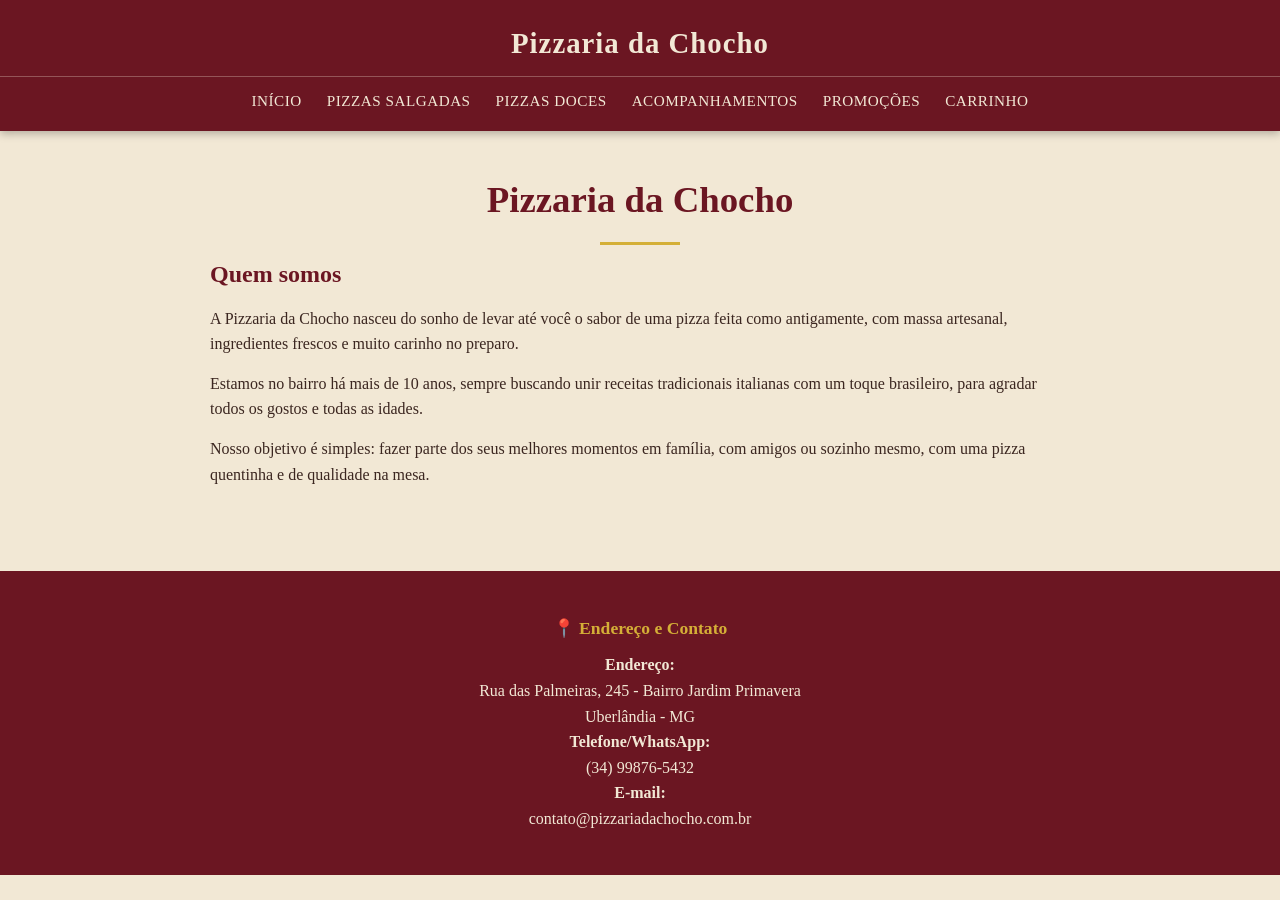
<file: pizzariacris-main/pizzaria/index.html>
<!DOCTYPE html>
<html lang="pt-br">
<head>
    <meta charset="UTF-8">
    <meta name="viewport" content="width=device-width, initial-scale=1.0">
    <title>Pizzaria da Chocho</title>
    <link rel="stylesheet" href="stele.css">
</head>
<body>
<header>
    <div class="topo">
        
        <p class="nome-marca">Pizzaria da Chocho</p>
    </div>
    <nav>
        <a href="index.html">Início</a>
        <a href="salgado.html">Pizzas salgadas</a>
        <a href="doce.html">Pizzas doces</a>
        <a href="bebidas.html">Acompanhamentos</a>
        <a href="promo.html">Promoções</a>
        <a href="carrinho.html">Carrinho</a>
    </nav>
</header>

<main>
    <h1>Pizzaria da Chocho</h1>

    <section>
        <h2>Quem somos</h2>
        <p>
            A Pizzaria da Chocho nasceu do sonho de levar até você o sabor
            de uma pizza feita como antigamente, com massa artesanal, ingredientes
            frescos e muito carinho no preparo.
        </p>
        <p>
            Estamos no bairro há mais de 10 anos, sempre buscando unir receitas
            tradicionais italianas com um toque brasileiro, para agradar todos
            os gostos e todas as idades.
        </p>
        <p>
            Nosso objetivo é simples: fazer parte dos seus melhores momentos em
            família, com amigos ou sozinho mesmo, com uma pizza quentinha e de
            qualidade na mesa.
        </p>
    </section>

</main>

<footer>
    
        <div class="info-card">
            <h3>&#128205; Endereço e Contato</h3>
            <p><strong>Endereço:</strong><br>Rua das Palmeiras, 245 - Bairro Jardim Primavera<br>Uberlândia - MG</p>
            <p><strong>Telefone/WhatsApp:</strong><br>(34) 99876-5432</p>
            <p><strong>E-mail:</strong><br>contato@pizzariadachocho.com.br</p>
        </div>
    </div>
</footer>
</body>
</html>
</file>
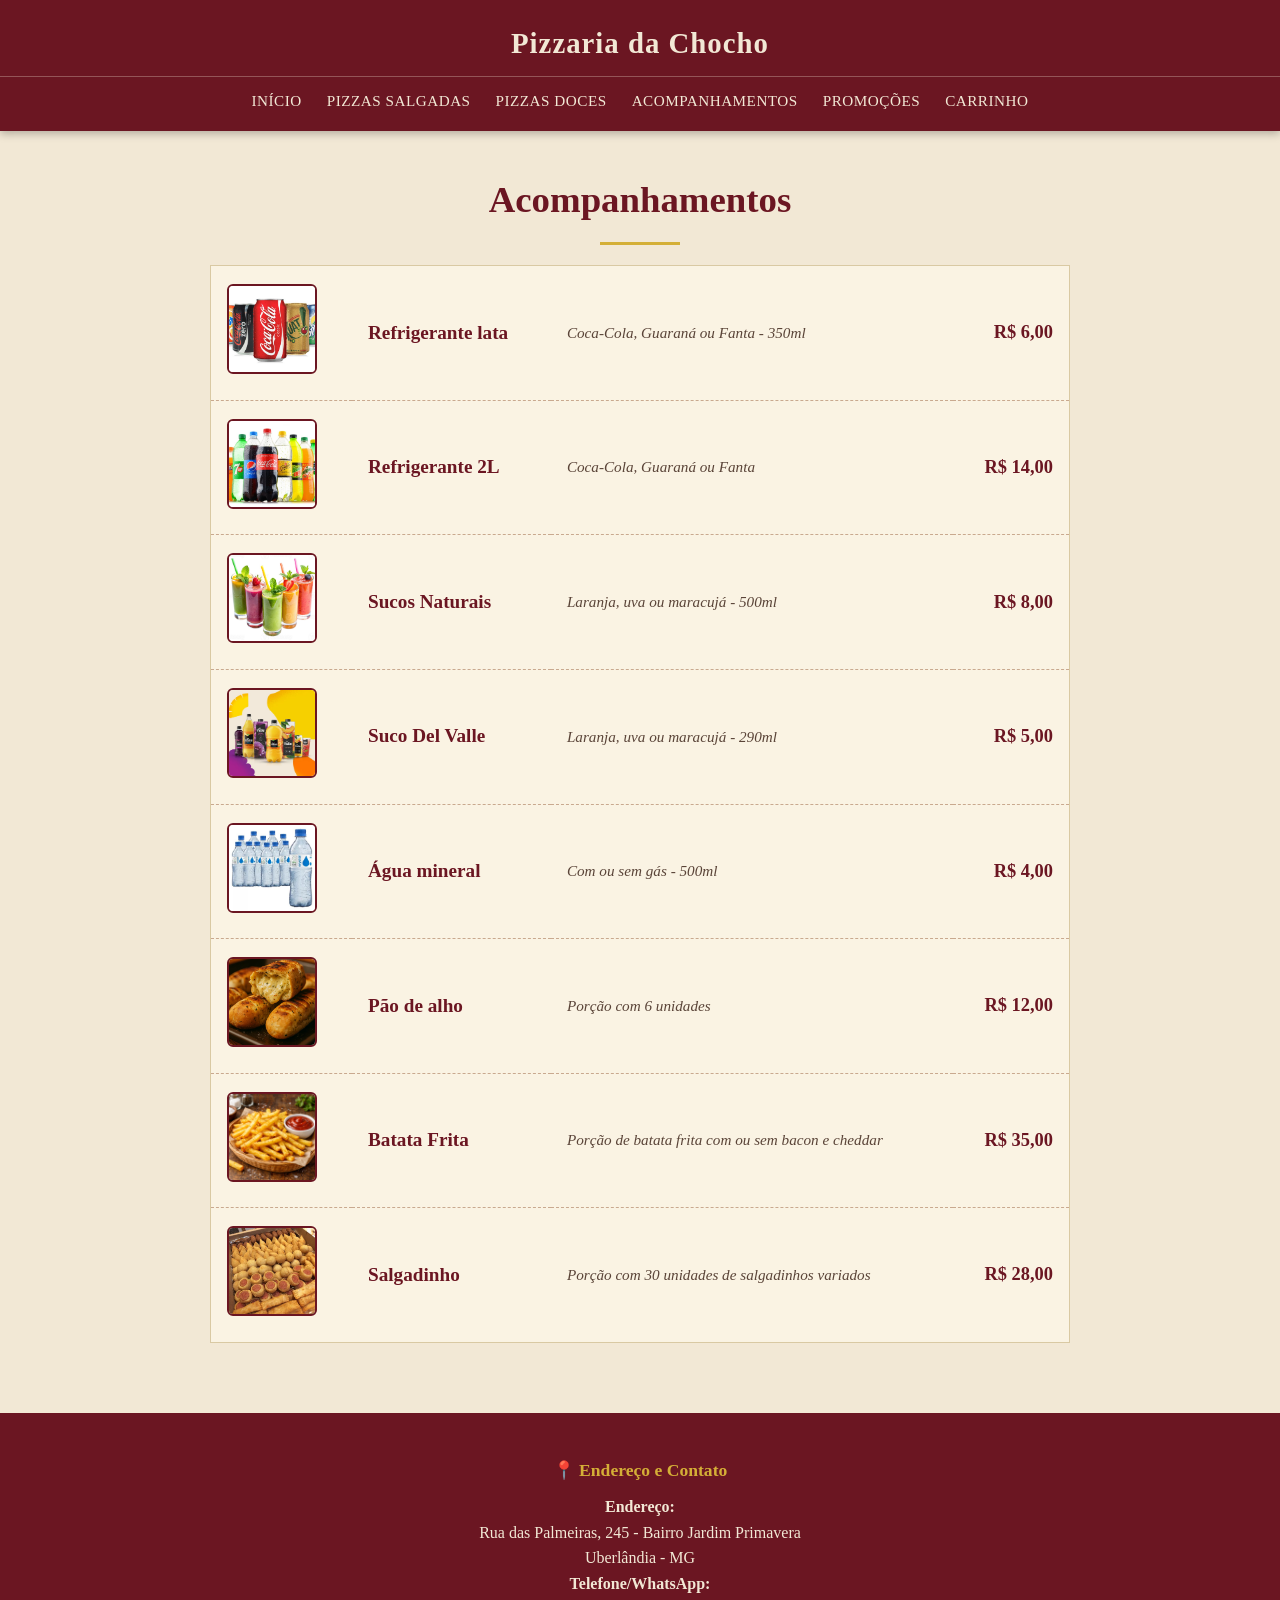
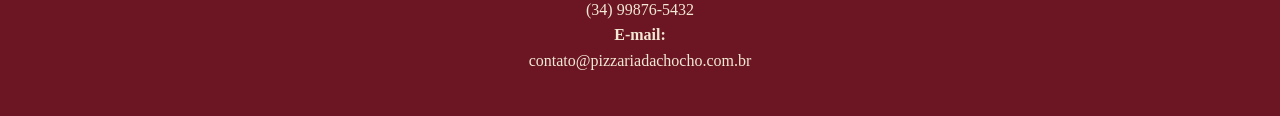
<file: pizzariacris-main/pizzaria/bebidas.html>
<!DOCTYPE html>
<html lang="pt-br">
<head>
    <meta charset="UTF-8">
    <meta name="viewport" content="width=device-width, initial-scale=1.0">
    <title>Acompanhamentos</title>
    <link rel="stylesheet" href="stele.css">
</head>
<body>
<header>
    <div class="topo">
        
        <p class="nome-marca">Pizzaria da Chocho</p>
    </div>
    <nav>
        <a href="index.html">Início</a>
        <a href="salgado.html">Pizzas salgadas</a>
        <a href="doce.html">Pizzas doces</a>
        <a href="bebidas.html">Acompanhamentos</a>
        <a href="promo.html">Promoções</a>
        <a href="carrinho.html">Carrinho</a>
    </nav>
</header>

<main>
    <h1>Acompanhamentos</h1>

    <section>
        <table>
            <tr>
                <th>Foto</th>
                <th>Item</th>
                <th>Descrição</th>
                <th>Preço</th>
            </tr>
            <tr>
                <td><img class="foto-prato" src="original.jpg" alt="Refrigerante lata"></td>
                <td>Refrigerante lata</td>
                <td>Coca-Cola, Guaraná ou Fanta - 350ml</td>
                <td>R$ 6,00</td>
            </tr>
            <tr>
                <td><img class="foto-prato" src="refri.jpg" alt="Refrigerante 2L"></td>
                <td>Refrigerante 2L</td>
                <td>Coca-Cola, Guaraná ou Fanta</td>
                <td>R$ 14,00</td>
            </tr>
            <tr>
                <td><img class="foto-prato" src="natural.jpg" alt="Suco natural"></td>
                <td>Sucos Naturais</td>
                <td>Laranja, uva ou maracujá - 500ml</td>
                <td>R$ 8,00</td>
            </tr>
             <tr>
                <td><img class="foto-prato" src="delvale.jpg" alt="Suco Dellvale"></td>
                <td>Suco Del Valle</td>
                <td>Laranja, uva ou maracujá - 290ml</td>
                <td>R$ 5,00</td>
            </tr>
            <tr>
                <td><img class="foto-prato" src="agua.jpg" alt="Água mineral"></td>
                <td>Água mineral</td>
                <td>Com ou sem gás - 500ml</td>
                <td>R$ 4,00</td>
            </tr>
            <tr>
                <td><img class="foto-prato" src="alho.jpg" alt="Pão de alho"></td>
                <td>Pão de alho</td>
                <td>Porção com 6 unidades</td>
                <td>R$ 12,00</td>
            </tr>
            <tr>
                <td><img class="foto-prato" src="batata.jpg" alt="Batata Frita"></td>
                <td>Batata Frita</td>
                <td>Porção de batata frita com ou sem bacon e cheddar</td>
                <td>R$ 35,00</td>
            </tr>
            <tr>
                <td><img class="foto-prato" src="salgadinho.jpg" alt="Salgadinho"></td>
                <td>Salgadinho</td>
                <td>Porção com 30 unidades de salgadinhos variados</td>
                <td>R$ 28,00</td>
            </tr>
        </table>
    </section>
</main>

<footer>
    
        <div class="info-card">
            <h3>&#128205; Endereço e Contato</h3>
            <p><strong>Endereço:</strong><br>Rua das Palmeiras, 245 - Bairro Jardim Primavera<br>Uberlândia - MG</p>
            <p><strong>Telefone/WhatsApp:</strong><br>(34) 99876-5432</p>
            <p><strong>E-mail:</strong><br>contato@pizzariadachocho.com.br</p>
        </div>
    </div>
</footer>
</body>
</html>
</file>
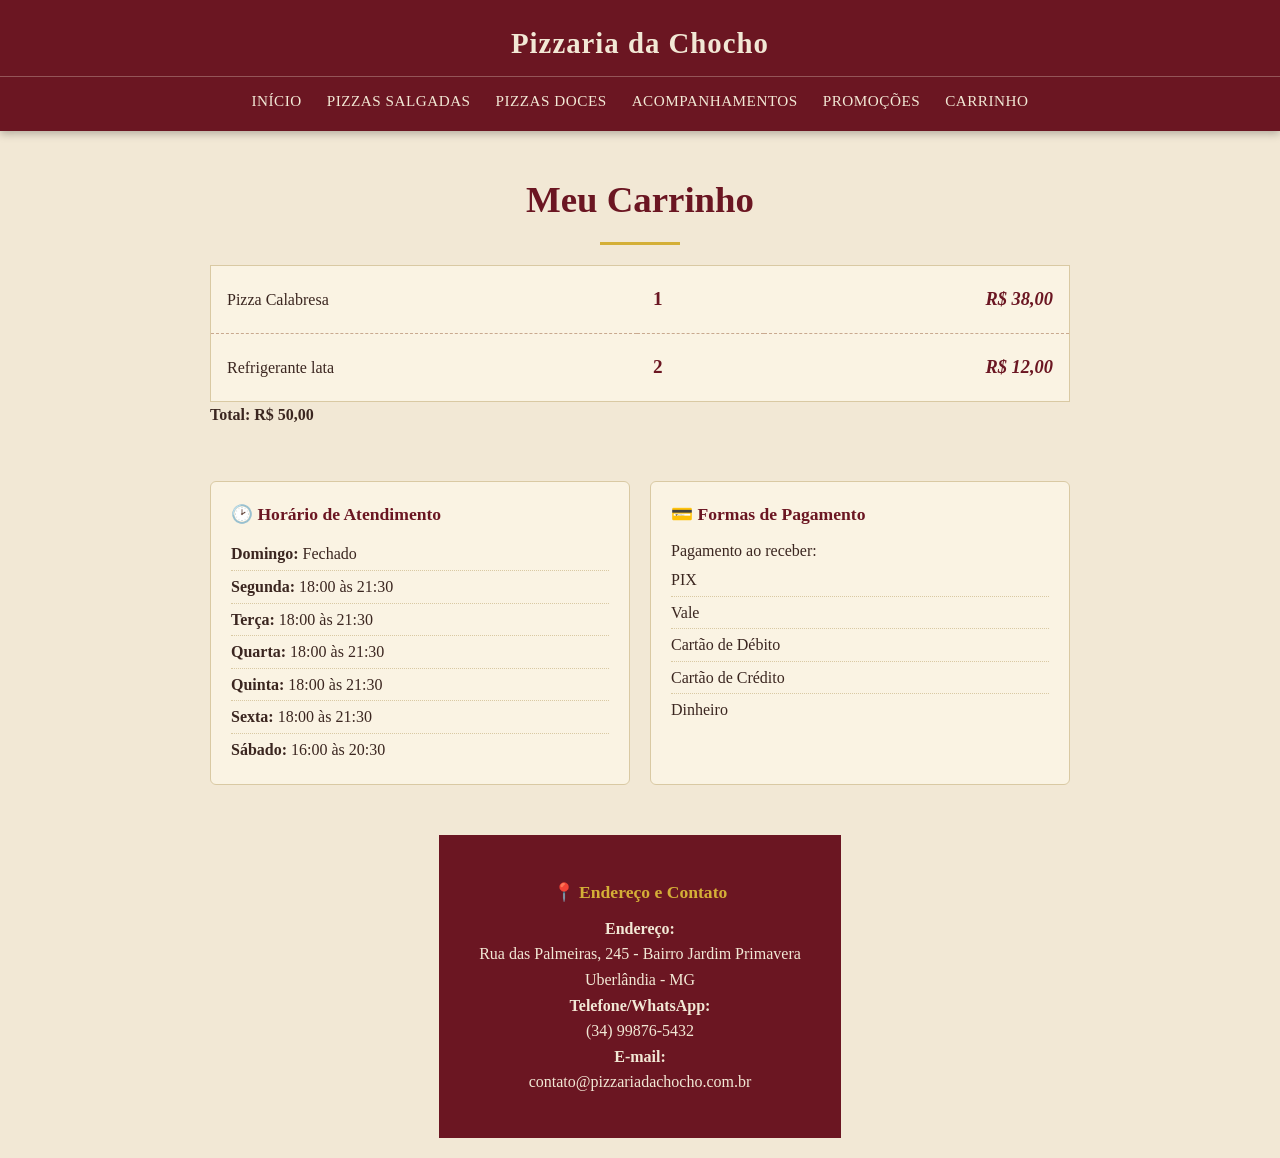
<file: pizzariacris-main/pizzaria/carrinho.html>
<!DOCTYPE html>
<html lang="pt-br">
<head>
    <meta charset="UTF-8">
    <meta name="viewport" content="width=device-width, initial-scale=1.0">
    <title>Carrinho</title>
    <link rel="stylesheet" href="stele.css">
</head>
<body>
<header>
    <div class="topo">
        
        <p class="nome-marca">Pizzaria da Chocho</p>
    </div>
    <nav>
        <a href="index.html">Início</a>
        <a href="salgado.html">Pizzas salgadas</a>
        <a href="doce.html">Pizzas doces</a>
        <a href="bebidas.html">Acompanhamentos</a>
        <a href="promo.html">Promoções</a>
        <a href="carrinho.html">Carrinho</a>
    </nav>
</header>

<main>
    <h1>Meu Carrinho</h1>

    <section>
        <table>
            <tr>
                <th>Item</th>
                <th>Quantidade</th>
                <th>Preço</th>
            </tr>
            <tr>
                <td>Pizza Calabresa</td>
                <td>1</td>
                <td>R$ 38,00</td>
            </tr>
            <tr>
                <td>Refrigerante lata</td>
                <td>2</td>
                <td>R$ 12,00</td>
            </tr>
        </table>
        <p><strong>Total: R$ 50,00</strong></p>
    </section>

    
</main>

<div class="info-cards">
        <div class="info-card">
            <h3>&#128337; Horário de Atendimento</h3>
            <ul>
                <li><strong>Domingo:</strong> Fechado</li>
                <li><strong>Segunda:</strong> 18:00 às 21:30</li>
                <li><strong>Terça:</strong> 18:00 às 21:30</li>
                <li><strong>Quarta:</strong> 18:00 às 21:30</li>
                <li><strong>Quinta:</strong> 18:00 às 21:30</li>
                <li><strong>Sexta:</strong> 18:00 às 21:30</li>
                <li><strong>Sábado:</strong> 16:00 às 20:30</li>
            </ul>
        </div>
        <div class="info-card">
            <h3>&#128179; Formas de Pagamento</h3>
            <p>Pagamento ao receber:</p>
            <ul>
                <li>PIX</li>
                <li>Vale</li>
                <li>Cartão de Débito</li>
                <li>Cartão de Crédito</li>
                <li>Dinheiro</li>
            </ul>
</div>

<footer>
   
        <div class="info-card">
            <h3>&#128205; Endereço e Contato</h3>
            <p><strong>Endereço:</strong><br>Rua das Palmeiras, 245 - Bairro Jardim Primavera<br>Uberlândia - MG</p>
            <p><strong>Telefone/WhatsApp:</strong><br>(34) 99876-5432</p>
            <p><strong>E-mail:</strong><br>contato@pizzariadachocho.com.br</p>
        </div>
    </div>
</footer>
</body>
</html>
</file>
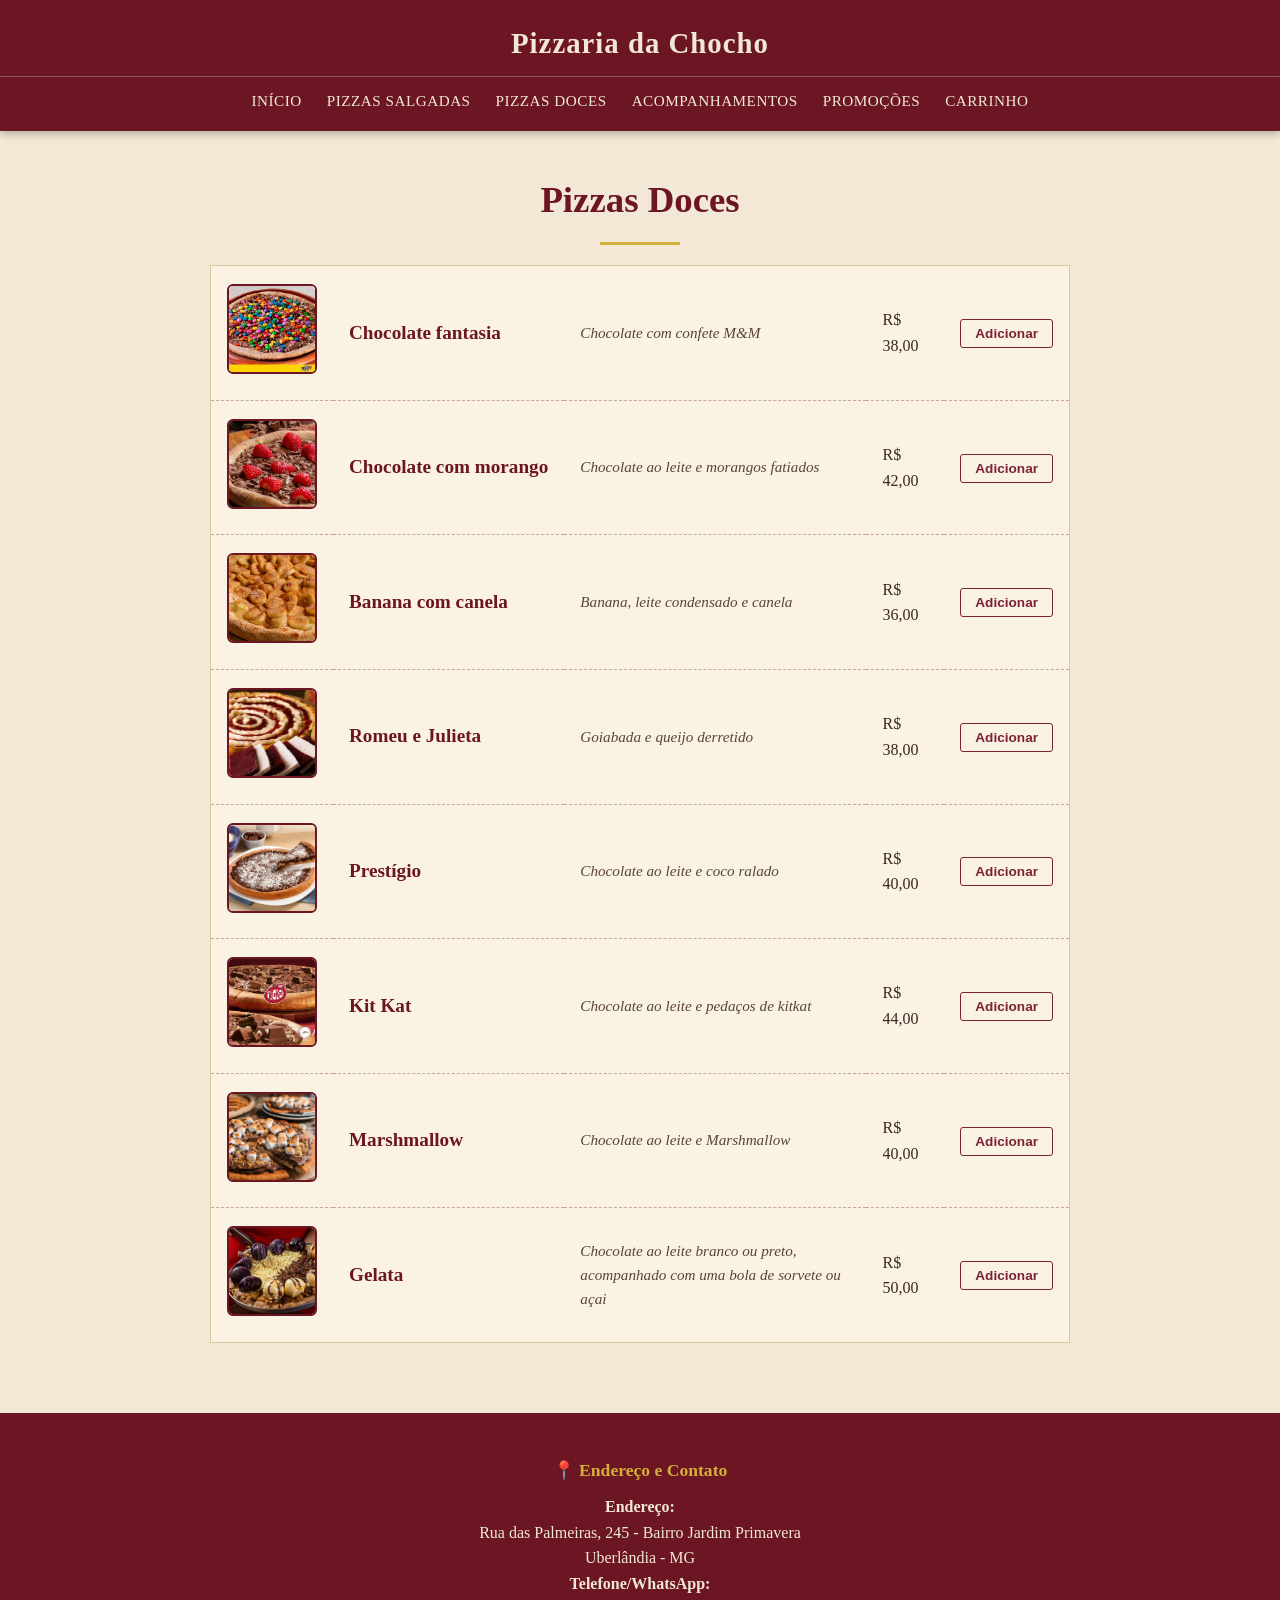
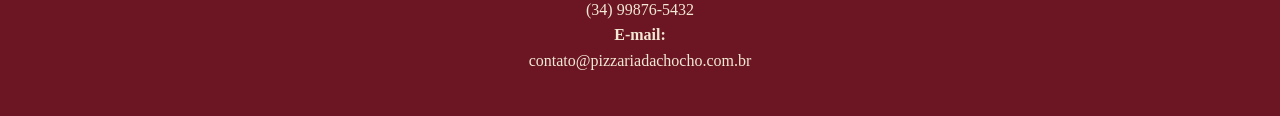
<file: pizzariacris-main/pizzaria/doce.html>
<!DOCTYPE html>
<html lang="pt-br">
<head>
    <meta charset="UTF-8">
    <meta name="viewport" content="width=device-width, initial-scale=1.0">
    <title>Pizzas Doces</title>
    <link rel="stylesheet" href="stele.css">
</head>
<body>
<header>
    <div class="topo">
        
        <p class="nome-marca">Pizzaria da Chocho</p>
    </div>
    <nav>
        <a href="index.html">Início</a>
        <a href="salgado.html">Pizzas salgadas</a>
        <a href="doce.html">Pizzas doces</a>
        <a href="bebidas.html">Acompanhamentos</a>
        <a href="promo.html">Promoções</a>
        <a href="carrinho.html">Carrinho</a>
    </nav>
</header>

<main>
    <h1>Pizzas Doces</h1>

    <section>
        <table>
            <tr>
                <th>Foto</th>
                <th>Pizza</th>
                <th>Ingredientes</th>
                <th>Preço</th>
                <th></th>
            </tr>
            <tr>
                <td><img class="foto-prato" src="fantasia.jpg" alt="Chocolate fantasia"></td>
                <td>Chocolate fantasia</td>
                <td>Chocolate com confete M&M</td>
                <td>R$ 38,00</td>
                <td><button class="add-btn" onclick="addToCart('Chocolate fantasia', 38.00)">Adicionar</button></td>
            </tr>
            <tr>
                <td><img class="foto-prato" src="morango.jpg" alt="Chocolate com morango"></td>
                <td>Chocolate com morango</td>
                <td>Chocolate ao leite e morangos fatiados</td>
                <td>R$ 42,00</td>
                <td><button class="add-btn" onclick="addToCart('Chocolate com morango', 42.00)">Adicionar</button></td>
            </tr>
            <tr>
                <td><img class="foto-prato" src="banana.jpg" alt="Banana com canela"></td>
                <td>Banana com canela</td>
                <td>Banana, leite condensado e canela</td>
                <td>R$ 36,00</td>
                <td><button class="add-btn" onclick="addToCart('Banana com canela', 36.00)">Adicionar</button></td>
            </tr>
            <tr>
                <td><img class="foto-prato" src="romeu.jpg" alt="Romeu e Julieta"></td>
                <td>Romeu e Julieta</td>
                <td>Goiabada e queijo derretido</td>
                <td>R$ 38,00</td>
                <td><button class="add-btn" onclick="addToCart('Romeu e Julieta', 38.00)">Adicionar</button></td>
            </tr>
            <tr>
                <td><img class="foto-prato" src="prestigio.jpg" alt="Prestígio"></td>
                <td>Prestígio</td>
                <td>Chocolate ao leite e coco ralado</td>
                <td>R$ 40,00</td>
                <td><button class="add-btn" onclick="addToCart('Prestígio', 40.00)">Adicionar</button></td>
            </tr>
            <tr>
                <td><img class="foto-prato" src="kitkat.jpg" alt="Kitkat"></td>
                <td>Kit Kat</td>
                <td>Chocolate ao leite e pedaços de kitkat</td>
                <td>R$ 44,00</td>
                <td><button class="add-btn" onclick="addToCart('Kit Kat', 44.00)">Adicionar</button></td>
            </tr>
            <tr>
                <td><img class="foto-prato" src="marsh.jpg" alt="Marshmallow"></td>
                <td>Marshmallow</td>
                <td>Chocolate ao leite e Marshmallow</td>
                <td>R$ 40,00</td>
                <td><button class="add-btn" onclick="addToCart('Marshmallow', 40.00)">Adicionar</button></td>
            </tr>
            <tr>
                <td><img class="foto-prato" src="sorvte.jpg" alt="Gelata"></td>
                <td>Gelata</td>
                <td>Chocolate ao leite branco ou preto, acompanhado com uma bola de sorvete ou açai</td>
                <td>R$ 50,00</td>
                <td><button class="add-btn" onclick="addToCart('Gelata', 50.00)">Adicionar</button></td>
            </tr>
        </table>
    </section>
</main>

<footer>
    
        <div class="info-card">
            <h3>&#128205; Endereço e Contato</h3>
            <p><strong>Endereço:</strong><br>Rua das Palmeiras, 245 - Bairro Jardim Primavera<br>Uberlândia - MG</p>
            <p><strong>Telefone/WhatsApp:</strong><br>(34) 99876-5432</p>
            <p><strong>E-mail:</strong><br>contato@pizzariadachocho.com.br</p>
        </div>
    </div>
</footer>

<script>
function addToCart(nome, preco) {
  let carrinho = JSON.parse(localStorage.getItem('carrinho')) || [];
  carrinho.push({ nome: nome, preco: preco });
  localStorage.setItem('carrinho', JSON.stringify(carrinho));
  alert(nome + " adicionado ao carrinho!");
}
</script>


</body>
</html>
</file>
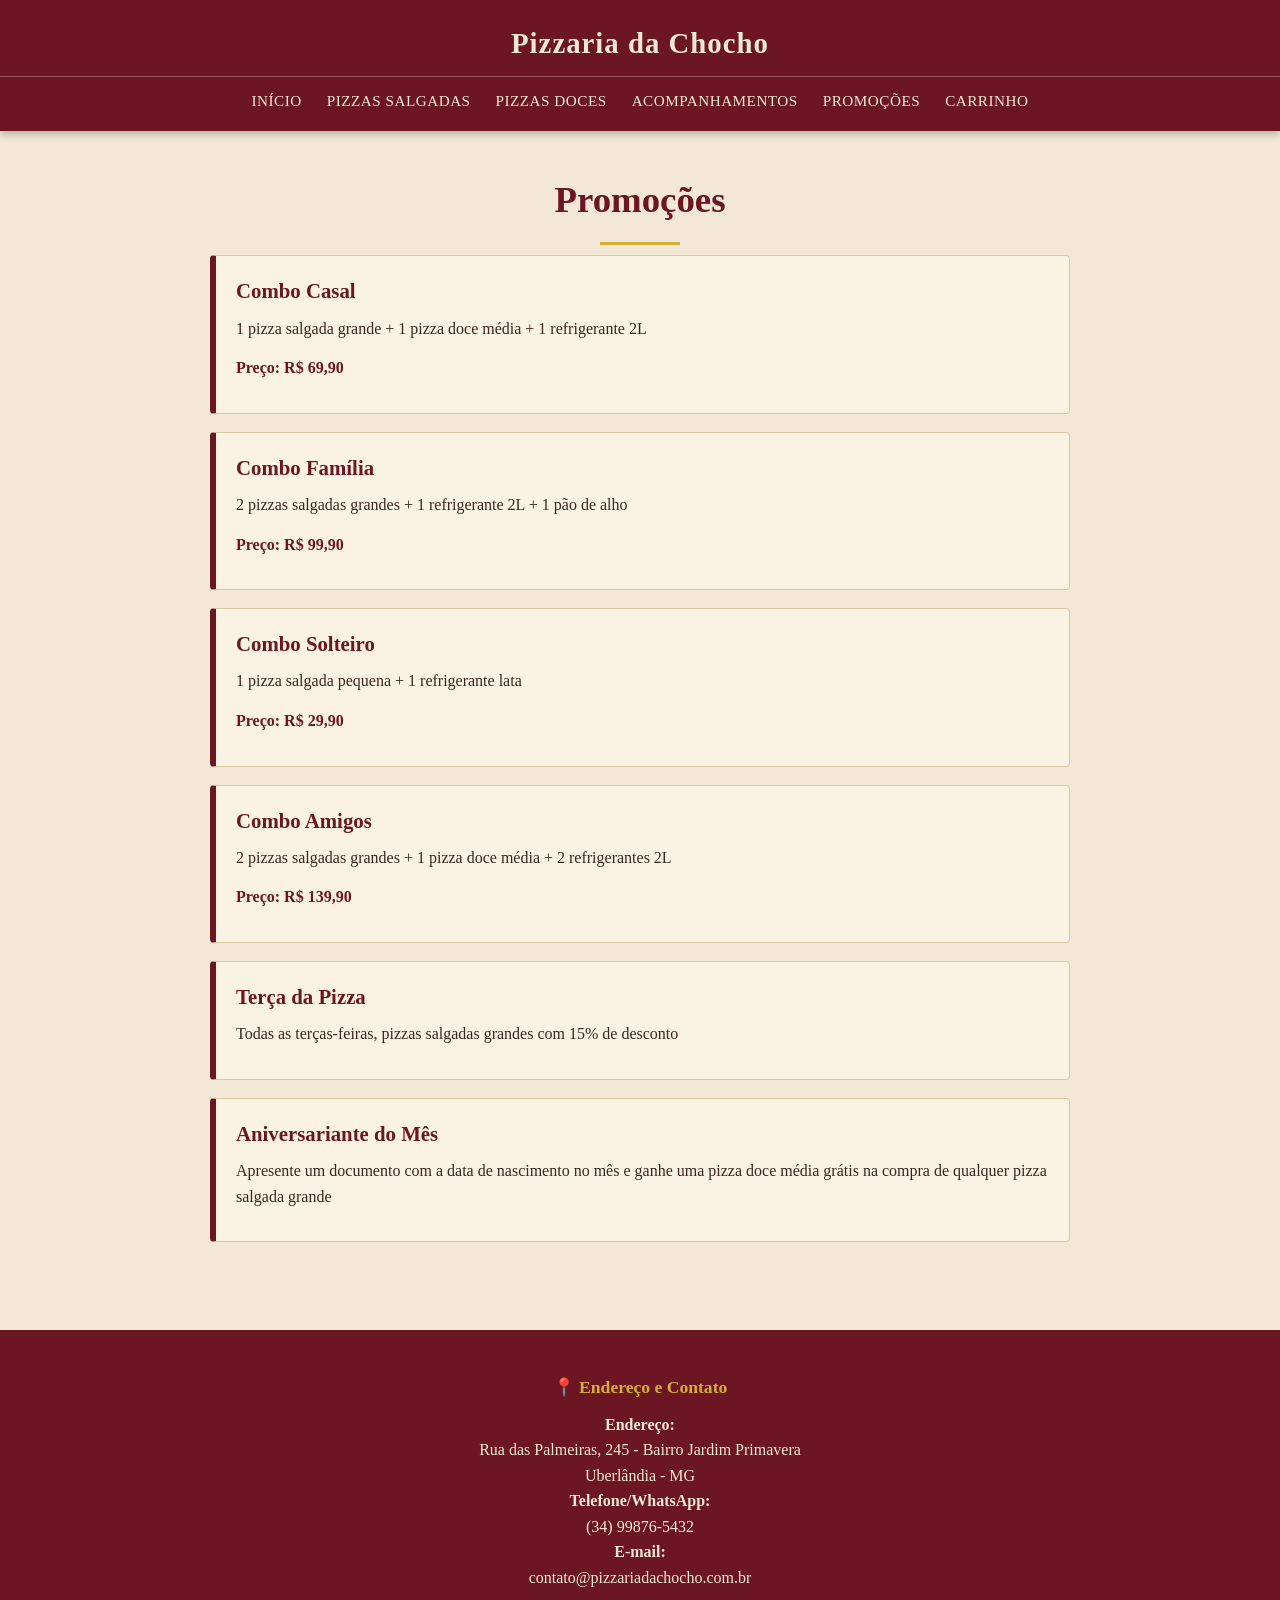
<file: pizzariacris-main/pizzaria/promo.html>
<!DOCTYPE html>
<html lang="pt-br">
<head>
    <meta charset="UTF-8">
    <meta name="viewport" content="width=device-width, initial-scale=1.0">
    <title>Promoções</title>
    <link rel="stylesheet" href="stele.css">
</head>
<body>
<header>
    <div class="topo">
        
        <p class="nome-marca">Pizzaria da Chocho</p>
    </div>
    <nav>
        <a href="index.html">Início</a>
        <a href="salgado.html">Pizzas salgadas</a>
        <a href="doce.html">Pizzas doces</a>
        <a href="bebidas.html">Acompanhamentos</a>
        <a href="promo.html">Promoções</a>
        <a href="carrinho.html">Carrinho</a>
    </nav>
</header>

<main>
    <h1>Promoções</h1>

    <section>
        <div class="combo">
            <h3>Combo Casal</h3>
            <p>1 pizza salgada grande + 1 pizza doce média + 1 refrigerante 2L</p>
            <p><strong>Preço: R$ 69,90</strong></p>
        </div>

        <div class="combo">
            <h3>Combo Família</h3>
            <p>2 pizzas salgadas grandes + 1 refrigerante 2L + 1 pão de alho</p>
            <p><strong>Preço: R$ 99,90</strong></p>
        </div>

        <div class="combo">
            <h3>Combo Solteiro</h3>
            <p>1 pizza salgada pequena + 1 refrigerante lata</p>
            <p><strong>Preço: R$ 29,90</strong></p>
        </div>

        <div class="combo">
            <h3>Combo Amigos</h3>
            <p>2 pizzas salgadas grandes + 1 pizza doce média + 2 refrigerantes 2L</p>
            <p><strong>Preço: R$ 139,90</strong></p>
        </div>

        <div class="combo">
            <h3>Terça da Pizza</h3>
            <p>Todas as terças-feiras, pizzas salgadas grandes com 15% de desconto</p>
        </div>

        <div class="combo">
            <h3>Aniversariante do Mês</h3>
            <p>Apresente um documento com a data de nascimento no mês e ganhe uma pizza doce média grátis na compra de qualquer pizza salgada grande</p>
        </div>
    </section>
</main>

<footer>
   
        <div class="info-card">
            <h3>&#128205; Endereço e Contato</h3>
            <p><strong>Endereço:</strong><br>Rua das Palmeiras, 245 - Bairro Jardim Primavera<br>Uberlândia - MG</p>
            <p><strong>Telefone/WhatsApp:</strong><br>(34) 99876-5432</p>
            <p><strong>E-mail:</strong><br>contato@pizzariadachocho.com.br</p>
        </div>
    </div>
</footer>
</body>
</html>
</file>
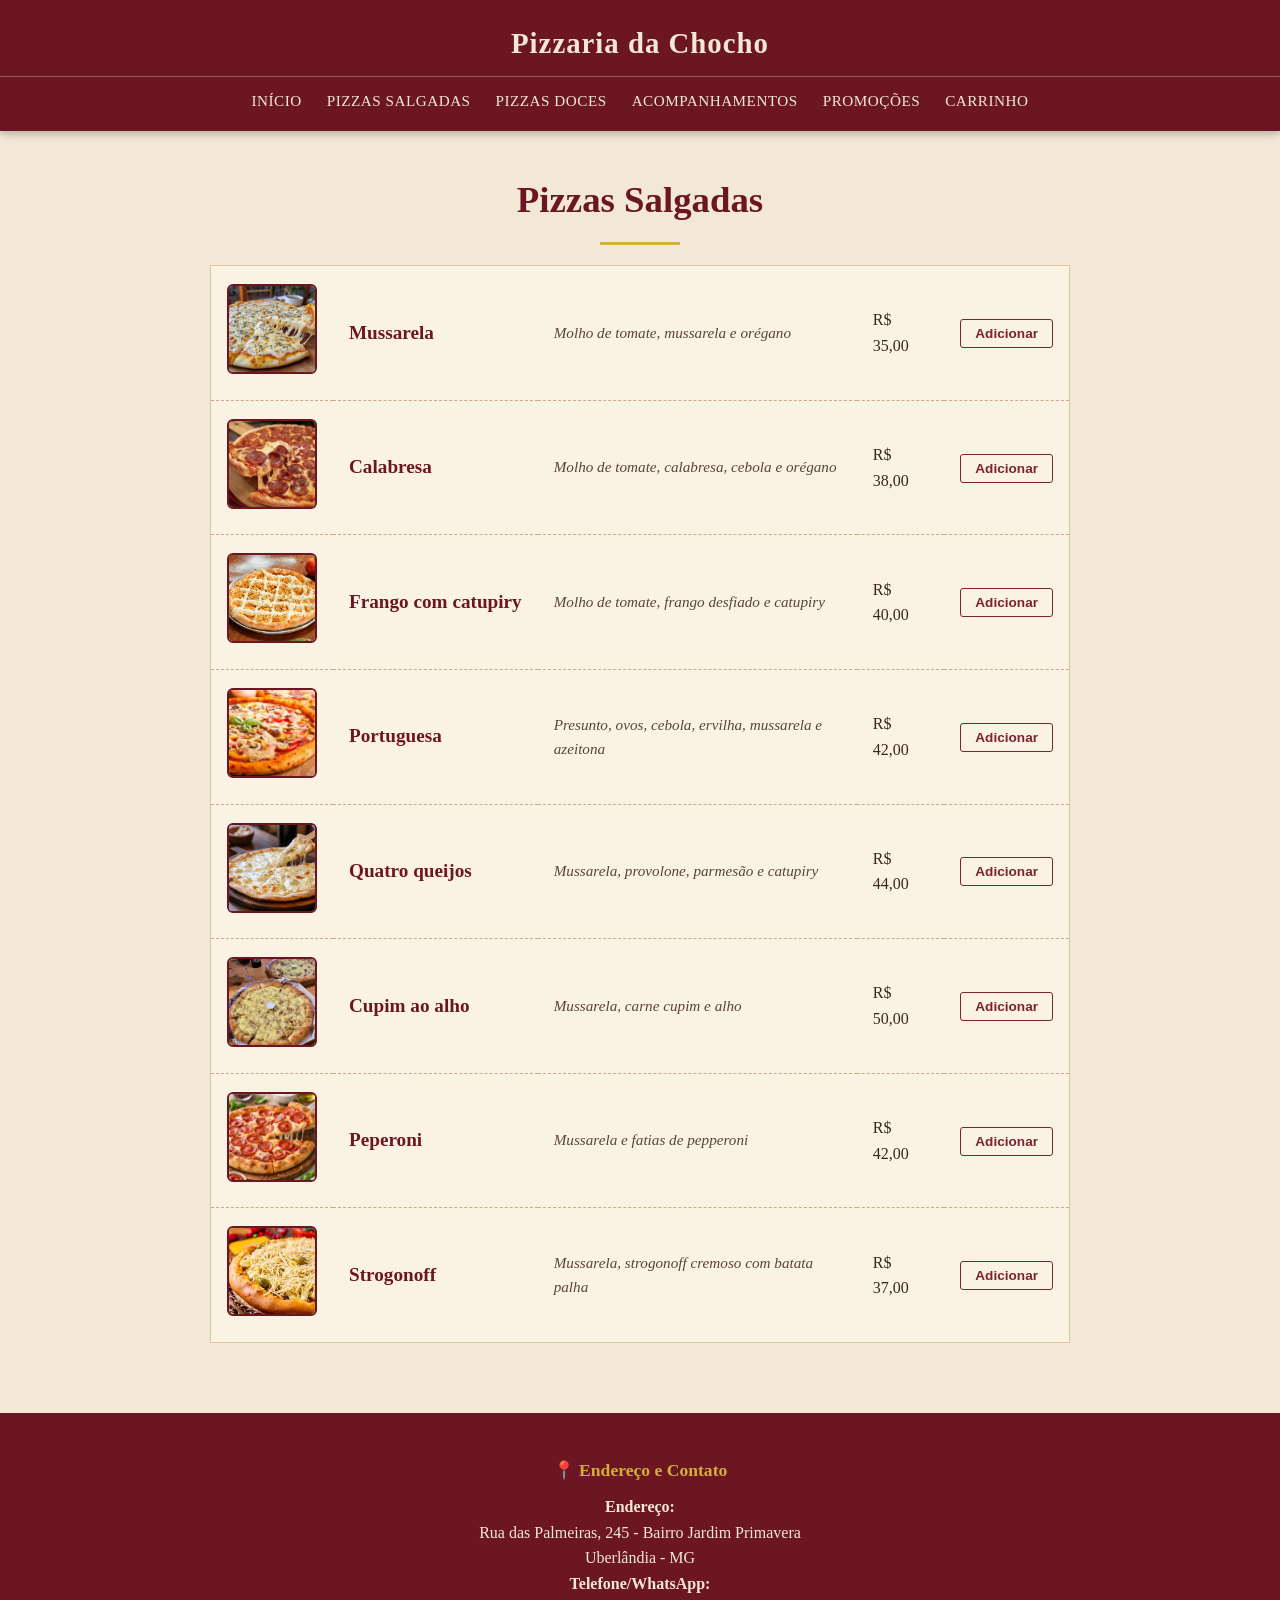
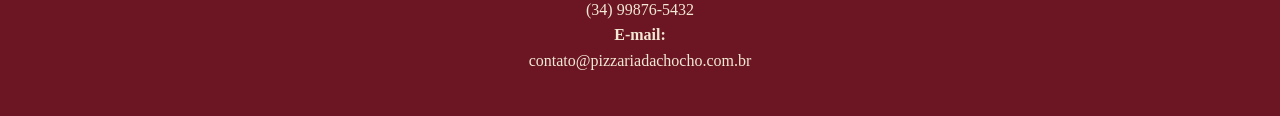
<file: pizzariacris-main/pizzaria/salgado.html>
<!DOCTYPE html>
<html lang="pt-br">
<head>
    <meta charset="UTF-8">
    <meta name="viewport" content="width=device-width, initial-scale=1.0">
    <title>Pizzas Salgadas</title>
    <link rel="stylesheet" href="stele.css">
</head>
<body>
<header>
    <div class="topo">
        
        <p class="nome-marca">Pizzaria da Chocho</p>
    </div>
    <nav>
        <a href="index.html">Início</a>
        <a href="salgado.html">Pizzas salgadas</a>
        <a href="doce.html">Pizzas doces</a>
        <a href="bebidas.html">Acompanhamentos</a>
        <a href="promo.html">Promoções</a>
        <a href="carrinho.html">Carrinho</a>
    </nav>
</header>

<main>
    <h1>Pizzas Salgadas</h1>

    <section>
        <table>
            <tr>
                <th>Foto</th>
                <th>Pizza</th>
                <th>Ingredientes</th>
                <th>Preço</th>
            </tr>
            <tr>
                <td><img class="foto-prato" src="mussarela.jpg" alt="Mussarela"></td>
                <td>Mussarela</td>
                <td>Molho de tomate, mussarela e orégano</td>
                <td>R$ 35,00</td>
                <td><button class="add-btn" onclick="addToCart('Mussarela', 35.00)">Adicionar</button></td>
            </tr>
            <tr>
                <td><img class="foto-prato" src="calabresa.jpg" alt="Calabresa"></td>
                <td>Calabresa</td>
                <td>Molho de tomate, calabresa, cebola e orégano</td>
                <td>R$ 38,00</td>
                <td><button class="add-btn" onclick="addToCart('Calabresa', 38.00)">Adicionar</button></td>
            </tr>
            <tr>
                <td><img class="foto-prato" src="catupiry.jpg" alt="Frango com catupiry"></td>
                <td>Frango com catupiry</td>
                <td>Molho de tomate, frango desfiado e catupiry</td>
                <td>R$ 40,00</td>
                <td><button class="add-btn" onclick="addToCart('Frango com catupiry', 40.00)">Adicionar</button></td>
            </tr>
            <tr>
                <td><img class="foto-prato" src="portugesa.jpg" alt="Portuguesa"></td>
                <td>Portuguesa</td>
                <td>Presunto, ovos, cebola, ervilha, mussarela e azeitona</td>
                <td>R$ 42,00</td>
                <td><button class="add-btn" onclick="addToCart('Portuguesa', 42.00)">Adicionar</button></td>
            </tr>
            <tr>
                <td><img class="foto-prato" src="queijo.jpg" alt="Quatro queijos"></td>
                <td>Quatro queijos</td>
                <td>Mussarela, provolone, parmesão e catupiry</td>
                <td>R$ 44,00</td>
                <td><button class="add-btn" onclick="addToCart('Quatro queijos', 44.00)">Adicionar</button></td>
            </tr>
            <tr>
                <td><img class="foto-prato" src="cupim.jpg" alt="Cupim Ao Alho"></td>
                <td>Cupim ao alho</td>
                <td>Mussarela, carne cupim e alho</td>
                <td>R$ 50,00</td>
                <td><button class="add-btn" onclick="addToCart('Cupim ao alho', 50.00)">Adicionar</button></td>
            </tr>
            <tr>
                <td><img class="foto-prato" src="peperoni.jpg" alt="Peperoni"></td>
                <td>Peperoni</td>
                <td>Mussarela e fatias de pepperoni</td>
                <td>R$ 42,00</td>
                <td><button class="add-btn" onclick="addToCart('Peperoni', 42.00)">Adicionar</button></td>
            </tr>
            <tr>
                <td><img class="foto-prato" src="strogonof.jpg" alt="Strogonoff"></td>
                <td>Strogonoff</td>
                <td>Mussarela, strogonoff cremoso com batata palha</td>
                <td>R$ 37,00</td>
                <td><button class="add-btn" onclick="addToCart('Strogonoff', 37.00)">Adicionar</button></td>
            </tr>

        </table>
    </section>
</main>

<footer>
    
        <div class="info-card">
            <h3>&#128205; Endereço e Contato</h3>
            <p><strong>Endereço:</strong><br>Rua das Palmeiras, 245 - Bairro Jardim Primavera<br>Uberlândia - MG</p>
            <p><strong>Telefone/WhatsApp:</strong><br>(34) 99876-5432</p>
            <p><strong>E-mail:</strong><br>contato@pizzariadachocho.com.br</p>
        </div>
    </div>
</footer>

<script>
function addToCart(nome, preco) {
  let carrinho = JSON.parse(localStorage.getItem('carrinho')) || [];
  carrinho.push({ nome: nome, preco: preco });
  localStorage.setItem('carrinho', JSON.stringify(carrinho));
  alert(nome + " adicionado ao carrinho!");
}
</script>

</body>
</html>
</file>
<file: pizzariacris-main/pizzaria/stele.css>
/* ==========================================
   Pizzaria da Chocho - stele.css
   Tema: vinho + bege, estilo cardápio
   ========================================== */

* {
    margin: 0;
    padding: 0;
    box-sizing: border-box;
}

body {
    background-color: #f2e8d5;
    color: #3b2620;
    font-family: 'Georgia', 'Times New Roman', serif;
    line-height: 1.6;
}

/* ===== HEADER ===== */

header {
    background-color: #6b1622;
    color: #f2e8d5;
    box-shadow: 0 3px 8px rgba(0, 0, 0, 0.25);
}

.topo {
    display: flex;
    align-items: center;
    justify-content: center;
    gap: 15px;
    padding: 20px 10px 10px;
}

.logo {
    width: 60px;
    height: 60px;
    border-radius: 50%;
    border: 2px solid #f2e8d5;
    object-fit: cover;
}

.nome-marca {
    font-size: 1.8rem;
    letter-spacing: 1px;
    font-weight: bold;
}

nav {
    display: flex;
    flex-wrap: wrap;
    justify-content: center;
    gap: 25px;
    padding: 12px 10px;
    border-top: 1px solid rgba(242, 232, 213, 0.3);
}

nav a {
    color: #f2e8d5;
    text-decoration: none;
    font-size: 0.95rem;
    letter-spacing: 0.5px;
    text-transform: uppercase;
    padding-bottom: 4px;
    border-bottom: 2px solid transparent;
    transition: border-color 0.2s ease, color 0.2s ease;
}

nav a:hover {
    border-bottom: 2px solid #d4af37;
    color: #d4af37;
}

/* ===== MAIN ===== */

main {
    max-width: 900px;
    margin: 0 auto;
    padding: 40px 20px;
}

h1 {
    text-align: center;
    color: #6b1622;
    font-size: 2.3rem;
    margin-bottom: 10px;
}

h1::after {
    content: "";
    display: block;
    width: 80px;
    height: 3px;
    background-color: #d4af37;
    margin: 12px auto 0;
}

h2 {
    color: #6b1622;
    margin-bottom: 12px;
}

section p {
    margin-bottom: 14px;
}

/* ===== CARDÁPIO (tabelas em salgado, doce e bebidas) ===== */

table {
    width: 100%;
    border-collapse: collapse;
    margin-top: 20px;
    background-color: #faf3e3;
    border: 1px solid #d9c9a3;
}

table tr:first-child {
    display: none; /* esconde o cabeçalho "Foto / Item / Descrição / Preço" para visual de cardápio */
}

table tr {
    border-bottom: 1px dashed #c9a98f;
}

table tr:last-child {
    border-bottom: none;
}

table td {
    padding: 18px 16px;
    vertical-align: middle;
}

.foto-prato {
    width: 90px;
    height: 90px;
    object-fit: cover;
    border-radius: 6px;
    border: 2px solid #6b1622;
}

/* nome do item (2ª coluna) */
table td:nth-child(2) {
    color: #6b1622;
    font-size: 1.2rem;
    font-weight: bold;
    white-space: nowrap;
}

/* descrição/ingredientes (3ª coluna) */
table td:nth-child(3) {
    color: #5a4438;
    font-style: italic;
    font-size: 0.95rem;
}

/* preço (última coluna) */
table td:last-child {
    color: #6b1622;
    font-weight: bold;
    font-size: 1.15rem;
    text-align: right;
    white-space: nowrap;
}

/* ===== PROMOÇÕES ===== */

.combo {
    background-color: #faf3e3;
    border: 1px solid #d9c9a3;
    border-left: 6px solid #6b1622;
    border-radius: 4px;
    padding: 18px 20px;
    margin-bottom: 18px;
}

.combo h3 {
    color: #6b1622;
    margin-bottom: 8px;
    font-size: 1.3rem;
}

.combo strong {
    color: #6b1622;
}

/* ===== CARRINHO ===== */

.referencia-final {
    text-align: center;
    margin-top: 30px;
}

.foto-referencia {
    max-width: 100%;
    border-radius: 8px;
    border: 3px solid #6b1622;
    margin-top: 12px;
}

/* ===== INFO CARDS (horário, pagamento, endereço) ===== */

.info-cards {
    display: flex;
    flex-wrap: wrap;
    justify-content: center;
    gap: 20px;
    max-width: 900px;
    margin: 0 auto 20px;
    padding: 0 20px;
}

.info-card {
    background-color: #faf3e3;
    border: 1px solid #d9c9a3;
    border-radius: 6px;
    padding: 18px 20px;
    flex: 1;
    min-width: 220px;
}

.info-card h3 {
    color: #6b1622;
    margin-bottom: 10px;
    font-size: 1.1rem;
}

.info-card ul {
    list-style: none;
}

.info-card li {
    padding: 3px 0;
    border-bottom: 1px dotted #d9c9a3;
}

.info-card li:last-child {
    border-bottom: none;
}

/* ===== FOOTER ===== */

footer {
    background-color: #6b1622;
    color: #f2e8d5;
    padding: 25px 20px;
    margin-top: 30px;
}

footer .info-card {
    background-color: transparent;
    border: none;
    max-width: 500px;
    margin: 0 auto;
    text-align: center;
}

footer .info-card h3 {
    color: #d4af37;
}

footer a {
    color: #d4af37;
}

/* ===== RESPONSIVO ===== */

@media (max-width: 600px) {
    .nome-marca {
        font-size: 1.4rem;
    }

    nav {
        gap: 14px;
    }

    table td:nth-child(2) {
        white-space: normal;
    }

    .foto-prato {
        width: 70px;
        height: 70px;
    }
}

.add-btn {
  background: transparent;
  border: 1.5px solid #7c2233;
  color: #7c2233;
  padding: 6px 14px;
  font-size: 0.85rem;
  font-weight: 600;
  border-radius: 3px;
  cursor: pointer;
}
.add-btn:hover {
  background: #7c2233;
  color: #fff;
}
</file>
